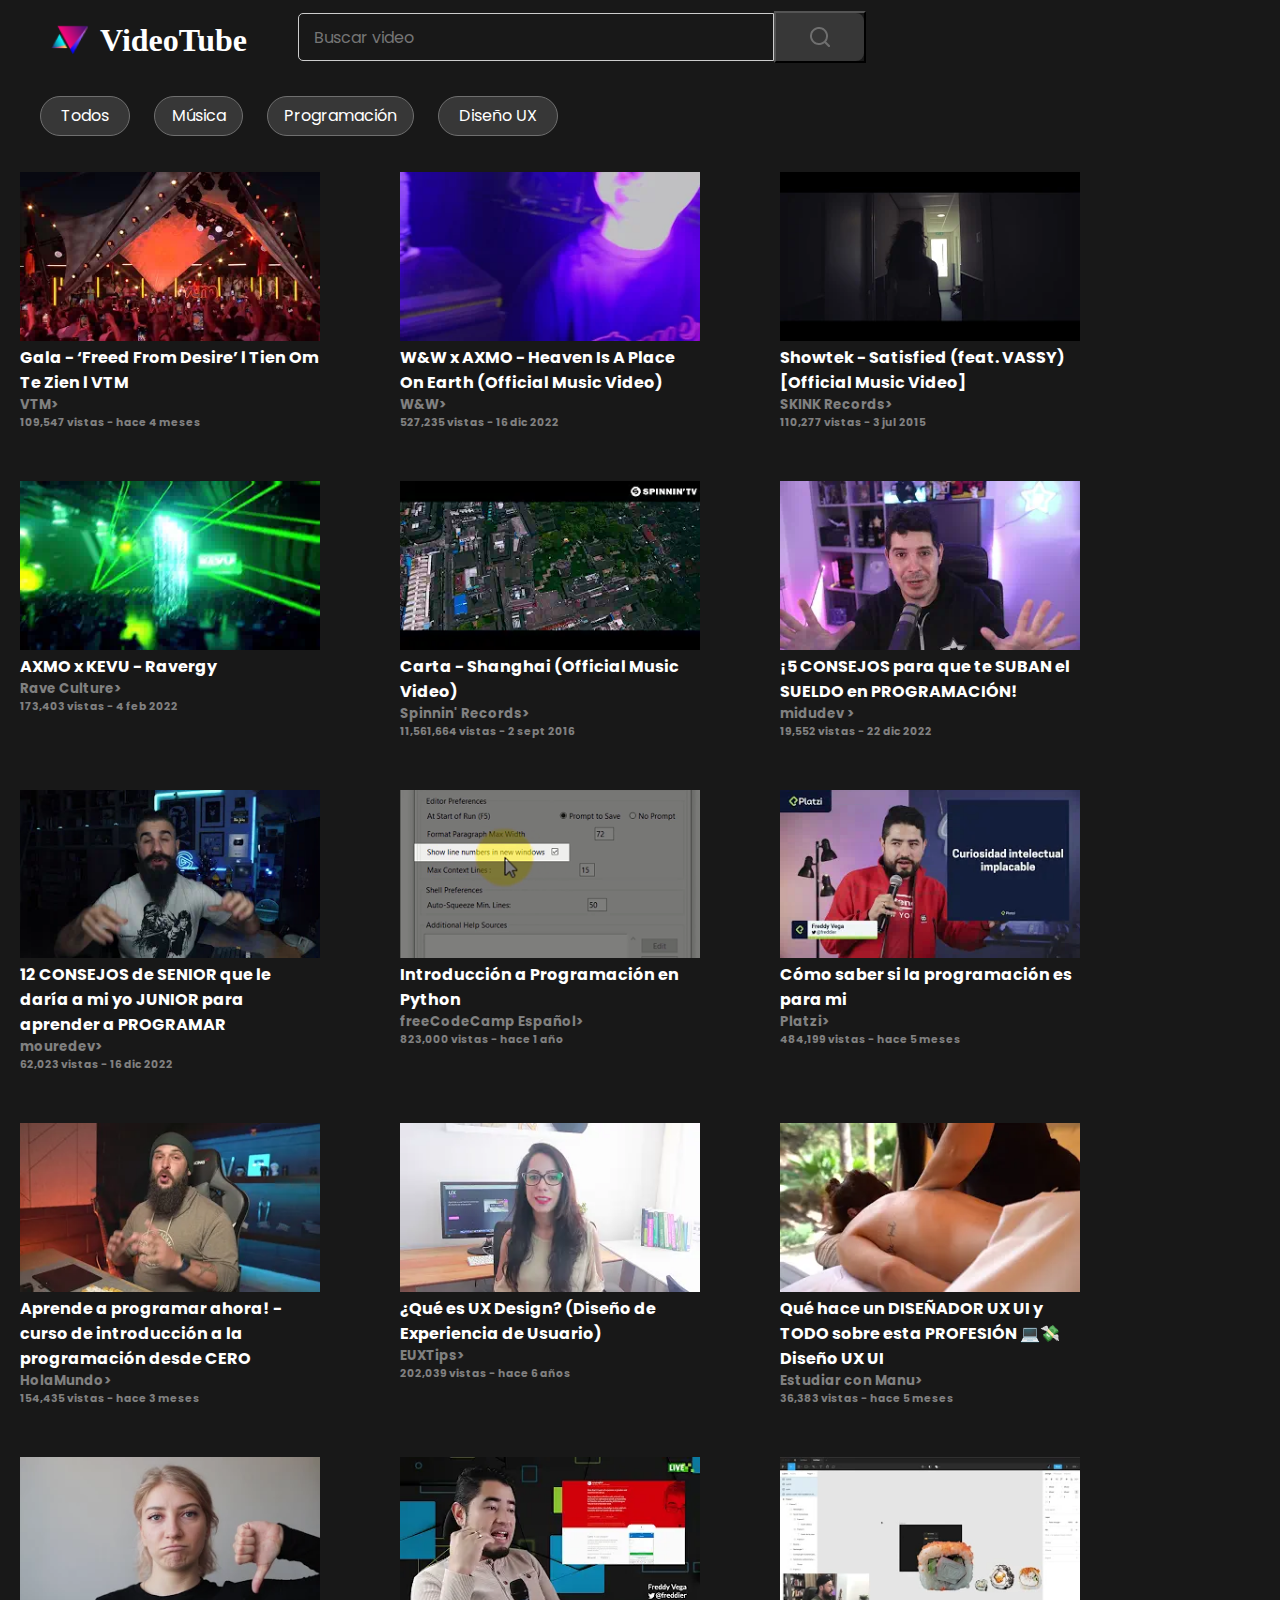
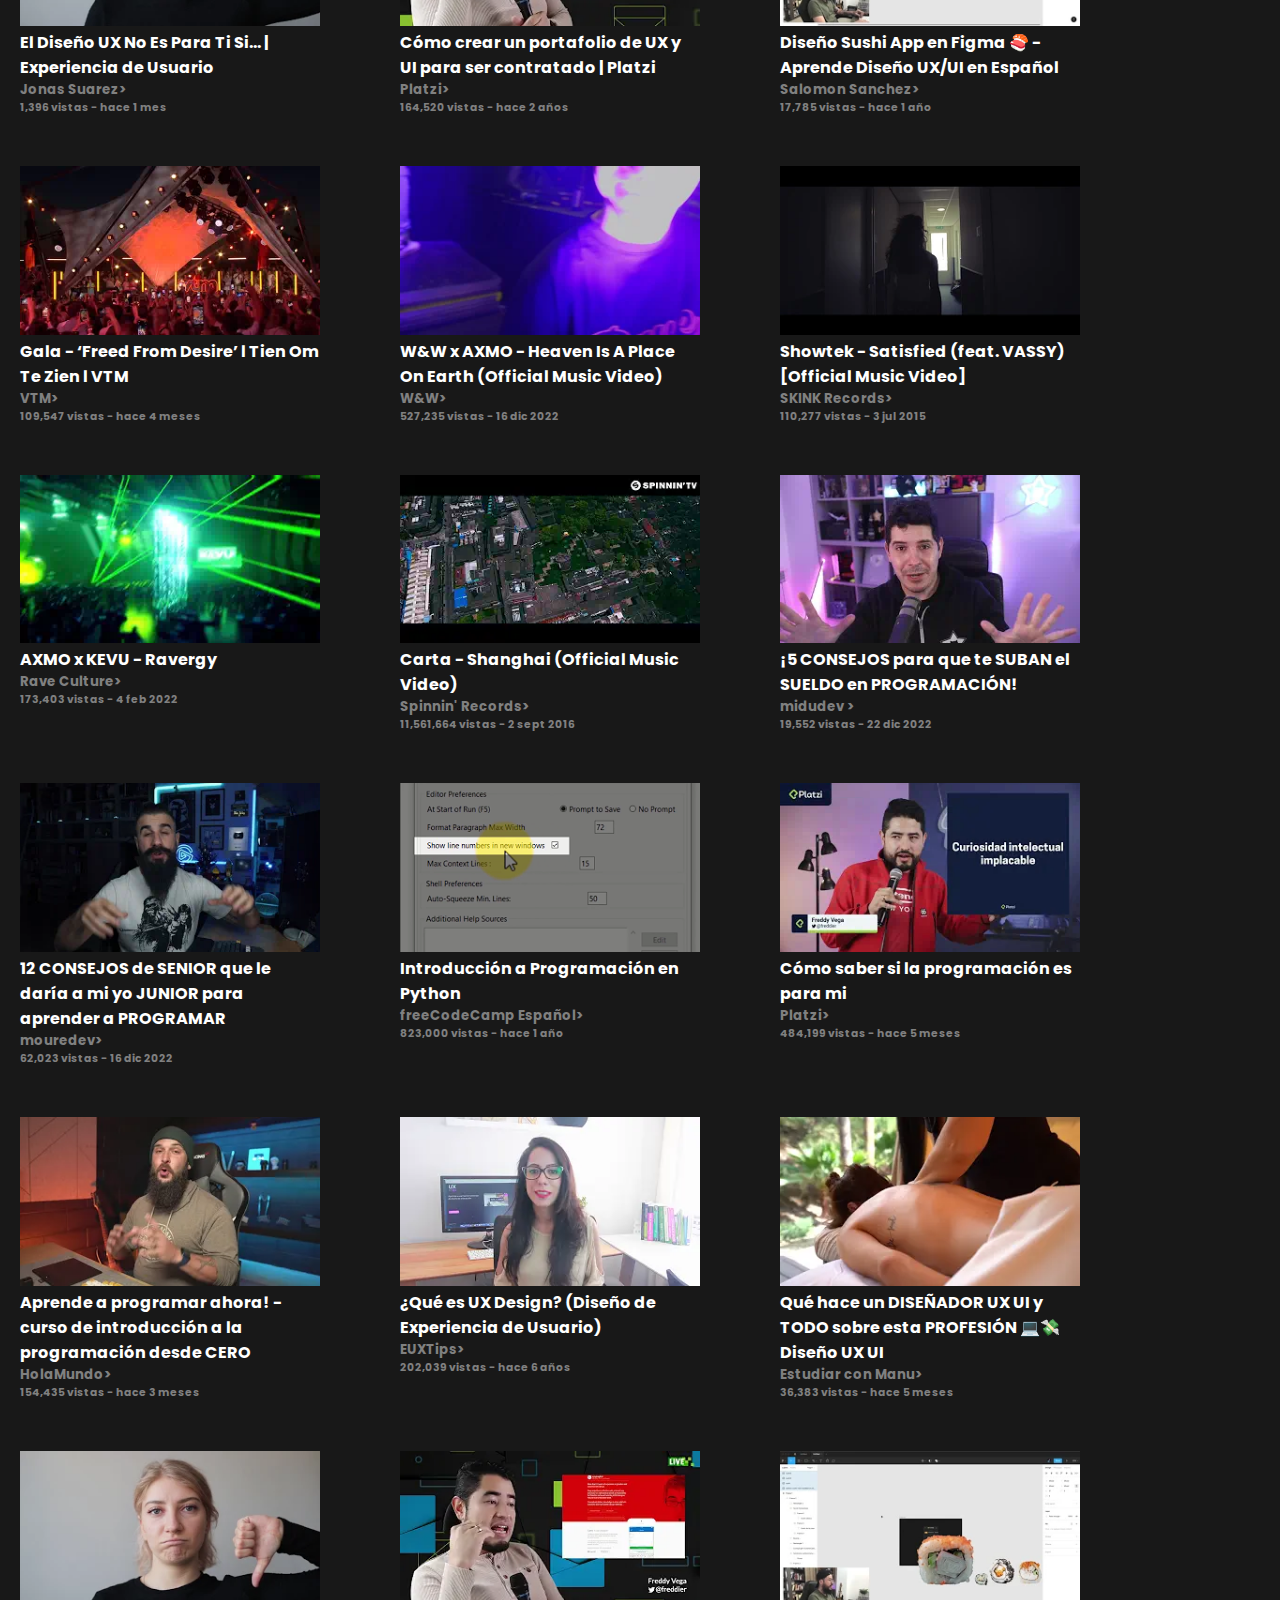
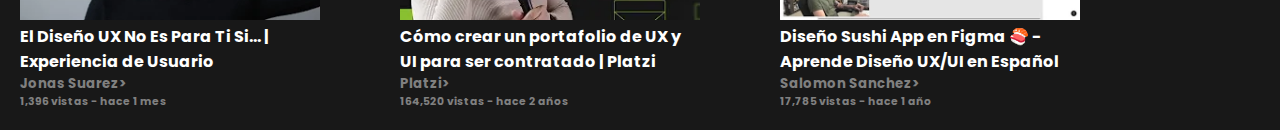
<file: index.html>
<!DOCTYPE html>
<html lang="en">

<head>
    <meta charset="UTF-8">
    <meta http-equiv="X-UA-Compatible" content="IE=edge">
    <meta name="viewport" content="width=device-width, initial-scale=1.0">
    <title>Pagina Principal - VideoTube</title>
    <link rel="preconnect" href="https://fonts.googleapis.com">
    <link rel="preconnect" href="https://fonts.gstatic.com" crossorigin>
    <link href="https://fonts.googleapis.com/css2?family=Poppins:wght@100;400&display=swap" rel="stylesheet">
    <link rel="stylesheet" href="./style.css">
</head>

<body>
    <div class="contenedor">
        <header class="header">
            <div class="logo">
                <img class="img-logo" src="./Img/Logo.png" alt="Boton Logo">
                <a class="h1-text" href="index.html"><h1>VideoTube</h1></a>
            </div>
            <form class="search">
                <input type="text"  class="texto-barra" placeholder="Buscar video" id='inputSearch'>
                <button type='submit' href=""><img class="boton-buscar" src="./Img/search.png" alt=""></button>
            </form>

            <div class="upload">
                <a href="./pages/formulario.html"><img class="agregar-video" src="./Img/video_plus_icon_136058.png"
                        alt="Agregar video"></a>
            </div>
        </header>

        <nav class="nav">
            <button id="todos" class="todos-btn" href="">Todos</button>
            <button id="musica" href="">Música</button>
            <button id="programacion" href="">Programación</button>
            <button id="diseno" href="">Diseño UX</button>
        </nav>
    </div>

    <main class="main">
        <section class="main-filtros"></section>
        <section id="contenedorCards">
            <article class="main-card">
                <figure class="card-image">
                    <img src="./Img/miniatura1.webp" alt="jucagames">
                </figure>
                    <h4 class="card-titulo">Gala - ‘Freed From Desire’ l Tien Om Te Zien l VTM</h4>
                    <h5 class="card-canal">VTM</h5>
                    <h6 class="card-info">109,547 vistas - hace 4 meses</h6>
            </article>
        </section>
    </main>

    <script src="./script.js" type="module"></script>
</body>

</html>
</file>
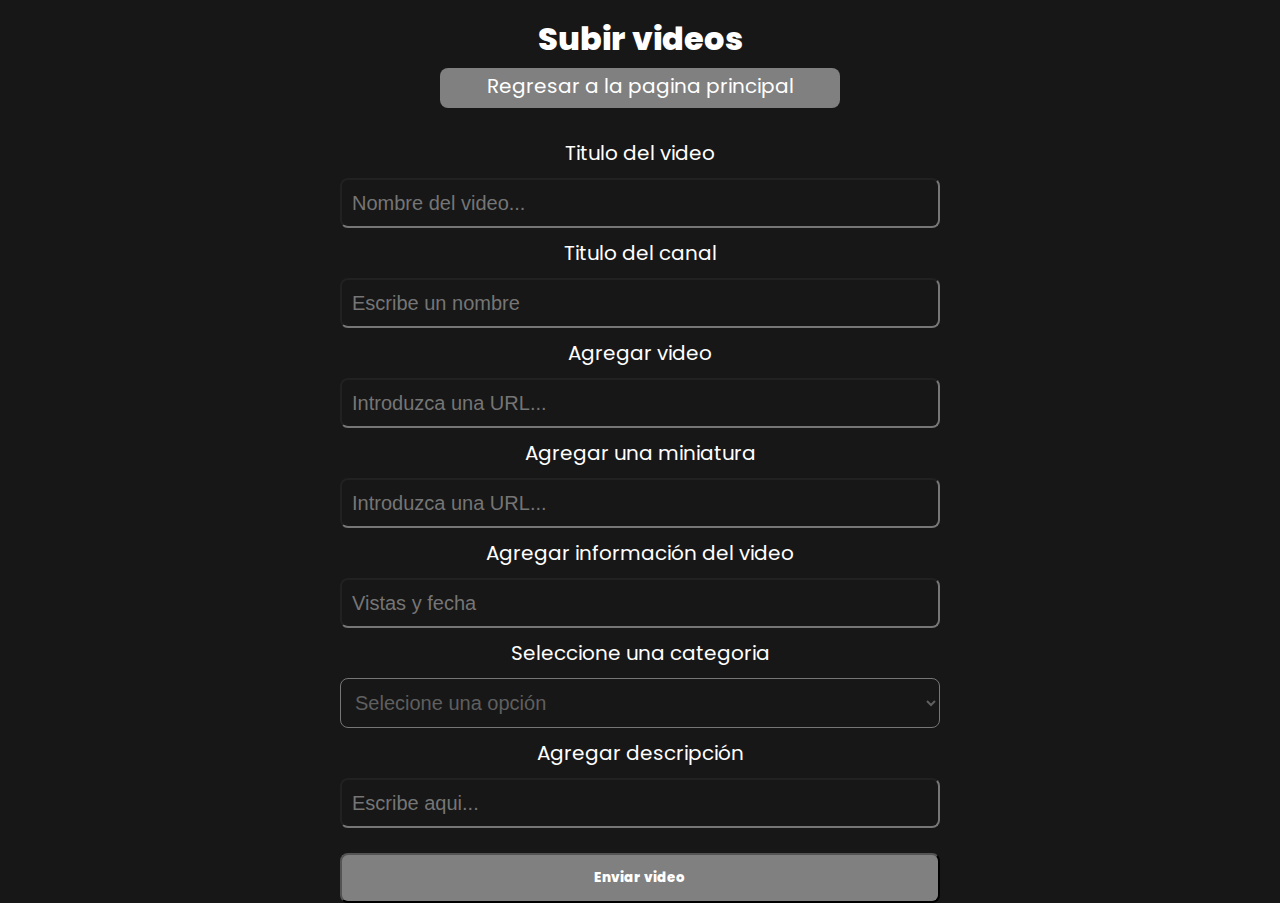
<file: pages/formulario.html>
<!DOCTYPE html>
<html lang="en">
<head>
    <meta charset="UTF-8">
    <meta http-equiv="X-UA-Compatible" content="IE=edge">
    <meta name="viewport" content="width=device-width, initial-scale=1.0">
    <title>Formulario - VideoTube</title>
    <link rel="preconnect" href="https://fonts.googleapis.com"><link rel="preconnect" href="https://fonts.gstatic.com" crossorigin><link href="https://fonts.googleapis.com/css2?family=Poppins:wght@100;400&display=swap" rel="stylesheet">
    <link rel="stylesheet" href="../styles/formulario.css">
</head>
<body>
    <div class="contenedor">
        <header class="header">
            <h1 class="h1"> Subir videos</h1>
            <a href="../index.html" class="volver">Regresar a la pagina principal</a>
        </header>

        <form class='form'>
            <label class="h2">Titulo del video</label>
            <input type="text" placeholder="Nombre del video...">
            <label class="h2">Titulo del canal</label>
            <input type="text" placeholder="Escribe un nombre">
            <label class="h2">Agregar video</label>
            <input type="url" placeholder="Introduzca una URL...">
            <label class="h2">Agregar una miniatura</label>
            <input type="url" placeholder="Introduzca una URL...">
            <label class="h2">Agregar información del video</label>
            <input type="text" placeholder="Vistas y fecha">
            <label class="h2">Seleccione una categoria</label>
            <select name="" id="gender">
                <option value="">Selecione una opción</option>
                <option value="musica">Música</option>
                <option value="programacion">Programación</option>
                <option value="diseno">Diseño UX</option>
            </select>
            <label class="h2">Agregar descripción</label>
            <input type="text" placeholder="Escribe aqui...">

            <button>Enviar video</button>
        </form>
    </div>

    <script src="../scripts/formulario.js" type="module"></script>
</body>
</html>
</file>
<file: style.css>
* {
    margin: 0;
    padding: 0;
    box-sizing: border-box;
    background-color: #181818;
}

.header {
    background: #181818;
    display: flex;
    flex-direction: row;
    padding: 16px 40px;
    position: relative;
    gap: 51px;

    position: relative;
    height: 80px;
}

.logo {
    display: flex;
    align-items: center;
}

.img-logo {
    padding: 7px 8px;
    width: 60px;
    height: 60px;
    position: relative;
}

.h1-text{
    text-decoration: none;
}

h1 {
    color: white;
    font-weight: 900;
    font-size: 32px;
    font-family: 'Impact';
    line-height: 39px;
    position: relative;
    text-decoration: none;
}

.search{
    display: flex;
    flex-direction: row;
    align-items: center;
    padding: 0px;

    position: relative;
    width: 568px;
    height: 48px;
    top: -3px;
}

.header .search input {
    height: 48px;
    width: 800px;
    color: #A3A3A3;
    padding: 0 15px;
    font-family: 'Poppins';
    font-style: normal;
    font-weight: 400;
    font-size: 16px;
    line-height: 24px;
    background: #181818;
    border: 1px solid #ccc;
    border-top-left-radius: 5px;
    border-bottom-left-radius: 5px;
}

.boton-buscar {
    display: flex;
    flex-direction: row;
    align-items: flex-start;
    padding: 12px 32px;
    gap: 10px;

    width: 88px;
    height: 48px;

    background: #373737;
    border-radius: 0px 8px 8px 0px;
    position: relative;
}

.upload {
    display: flex;
    align-items: flex-end;
    margin-left: 800px;
}

.agregar-video {
    height: 48px;
    border-radius: 9px;
}

.nav {
    display: flex;
    align-items: center;
    padding: 16px 40px;
    gap: 24px;

    background-color: #181818;
}

#todos {
    display: flex;
    flex-direction: row;
    justify-content: center;
    align-items: center;
    padding: 8px 16px;
    gap: 10px;

    width: 90px;
    height: 40px;

    background: #373737;
    border: 1px solid #6F6F6F;
    border-radius: 44px;
    cursor: pointer;
}

#musica {
    display: flex;
    flex-direction: row;
    justify-content: center;
    align-items: center;
    padding: 8px 16px;
    gap: 10px;

    width: 89px;
    height: 40px;

    background: #373737;
    border: 1px solid #6F6F6F;
    border-radius: 44px;
    cursor: pointer;
}

#programacion {
    display: flex;
    flex-direction: row;
    justify-content: center;
    align-items: center;
    padding: 8px 16px;
    gap: 10px;

    width: 147px;
    height: 40px;

    background: #373737;
    border: 1px solid #6F6F6F;
    border-radius: 44px;
    cursor: pointer;
}

#diseno {
    display: flex;
    flex-direction: row;
    justify-content: center;
    align-items: center;
    padding: 8px 16px;
    gap: 10px;

    width: 120px;
    height: 40px;

    background: #373737;
    border: 1px solid #6F6F6F;
    border-radius: 44px;
    cursor: pointer;
}

.nav #todos {
    font-family: 'Poppins';
    font-style: normal;
    font-weight: 400;
    font-size: 16px;
    line-height: 24px;
    color: #FFFFFF;
    text-decoration: none;
}

.nav #musica {
    font-family: 'Poppins';
    font-style: normal;
    font-weight: 400;
    font-size: 16px;
    line-height: 24px;
    color: #FFFFFF;
    text-decoration: none;
}

.nav #diseno {
    font-family: 'Poppins';
    font-style: normal;
    font-weight: 400;
    font-size: 16px;
    line-height: 24px;
    color: #FFFFFF;
    text-decoration: none;
}

.nav #programacion {
    font-family: 'Poppins';
    font-style: normal;
    font-weight: 400;
    font-size: 16px;
    line-height: 24px;
    color: #FFFFFF;
    text-decoration: none;
}

.nav #musica:hover {
    background-color: #525252;
}

.nav #programacion:hover {
    background-color: #525252;
}

.nav #diseno:hover {
    background-color: #525252;
}

.video-container {
    background-color: white;
}

#contenedorCards {
    display: flex;
    padding: 20px;
    gap: 50px 80px;
    flex-wrap: wrap;
    justify-content: space-evenly;
    justify-content: flex-start;
}


.main-card {
    width: 300px;
    position: relative;
}

.main-card:hover {
    cursor: pointer;
    box-shadow: #181818;
    transform: scale(1.1);
}

.card-image {
    width: 100%;
    cursor: pointer;
}

.card-image img {
    width: 100%;
}


.card-titulo {
    color: white;
    font-family: 'Poppins';
}

.card-canal {
    color: grey;
    font-family: 'Poppins';
}

.card-info {
    color: gray;
    font-family: 'Poppins';
}
</file>
<file: styles/formulario.css>
*{
    padding: 0;
    margin: 0;
    box-sizing: border-box;
    background-color: #171717;
}

.header{
    background-color: #171717;
    display: grid;
    justify-content: center;
    margin-top: 15px;
}

.h1{
    color: white;
    font-weight: 800;
    font-family: 'Poppins';
    text-align: center;
}

.volver{
    margin-top: 5px;
    background-color: gray;
    border-radius: 8px;
    width: 400px;
    height: 40px;
    padding: 3px 8px;
    text-decoration: none;
    color: white;
    font-size: 20px;
    font-family: 'Poppins';
    text-align: center;
}

.volver:hover{
    background-color: #5f5f5f;
    color: #171717;
}

.form{
    margin-top: 30px;
    background-color: #171717;
    padding: 0px 15px;
    gap: 10px;
    display: grid;
    justify-content: center;
}

.form input{
    width: 600px;
    height: 50px;
    color: #5f5f5f;
    border-radius: 8px;
    padding: 0 10px;
    font-size: 20px;
}

.form select{
    width: 600px;
    height: 50px;
    color: #5f5f5f;
    border-radius: 8px;
    padding: 0 10px;
    font-size: 20px;
}

.form button{
    margin-top: 15px;
    width: 600px;
    height: 50px;
    background-color: gray;
    border-radius: 8px;
    color: white;
    font-family: 'Poppins';
    font-weight: 800;
}

.form button:hover{
    background-color: #5f5f5f;
    color: #171717;
    cursor: pointer;
}

.h2{
    text-align: center;
    font-family: 'Poppins';
    color: white;
    font-size: 20px;
}
</file>
